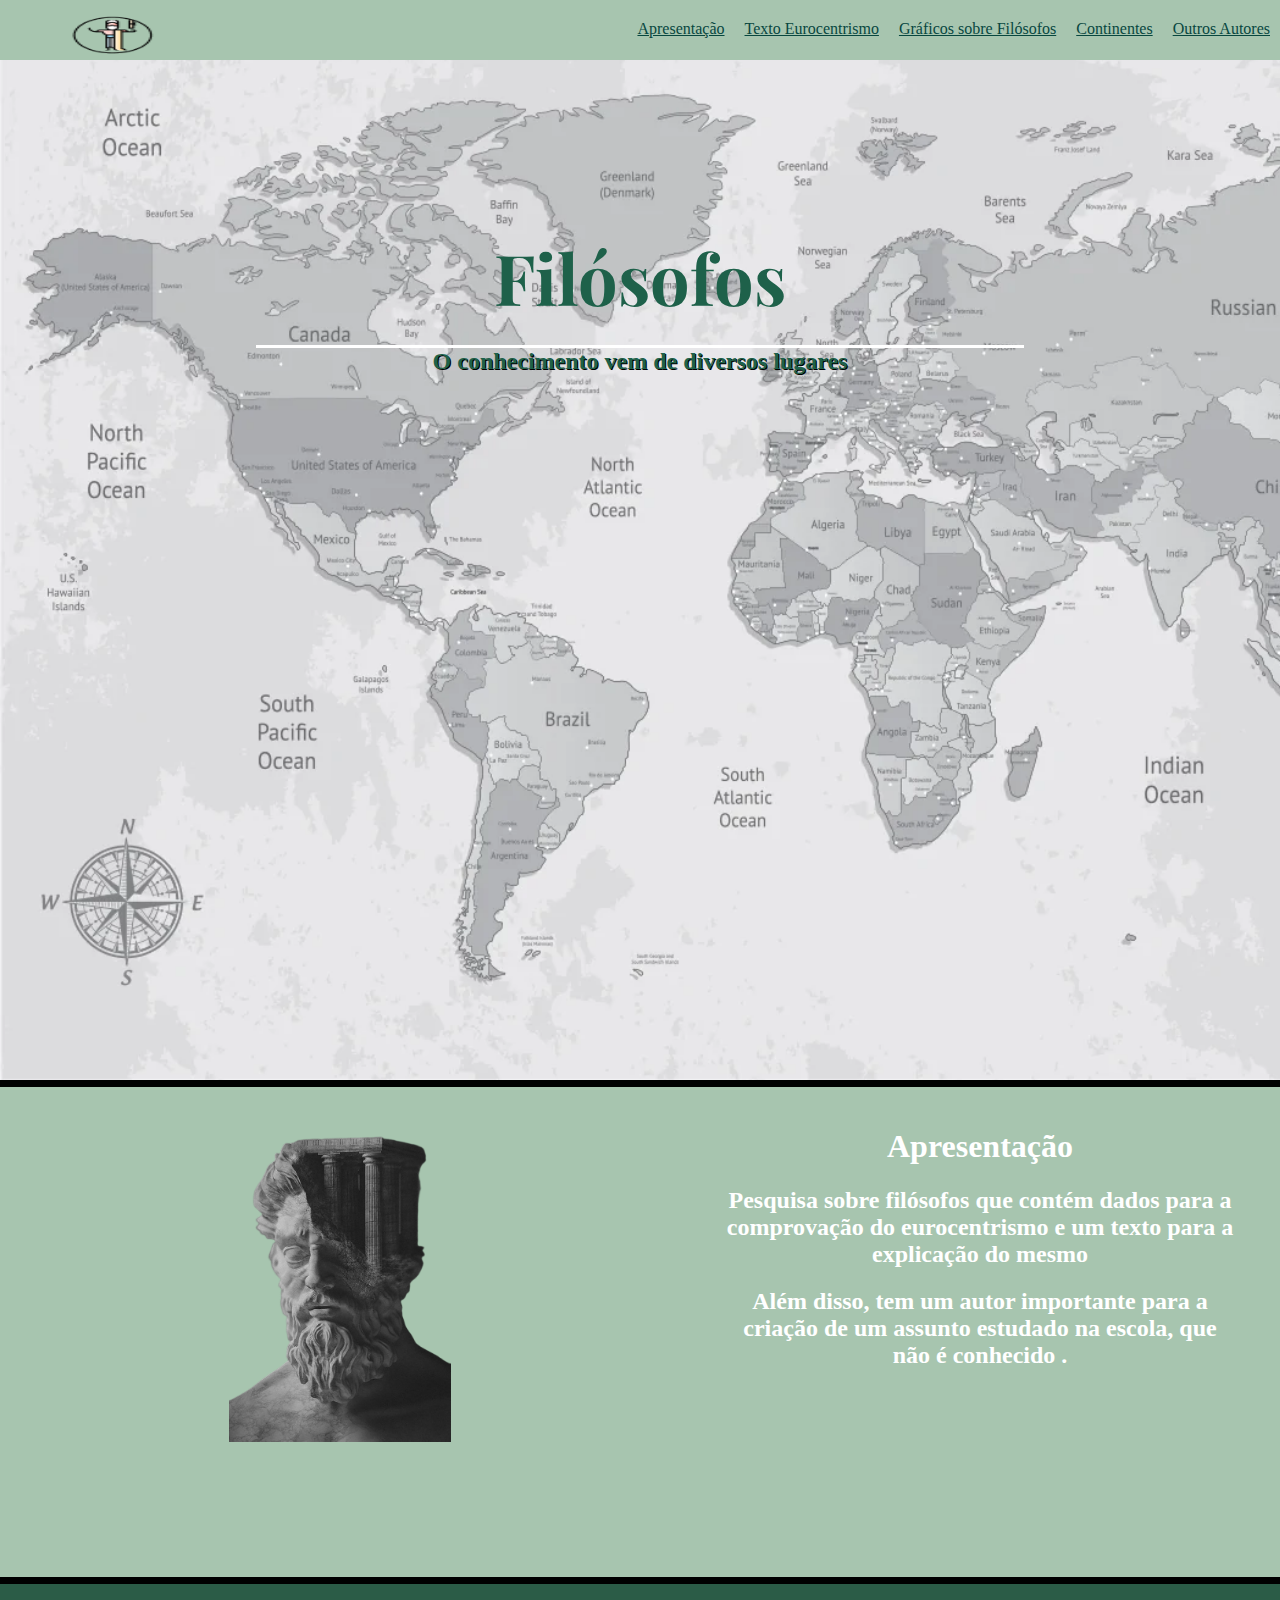
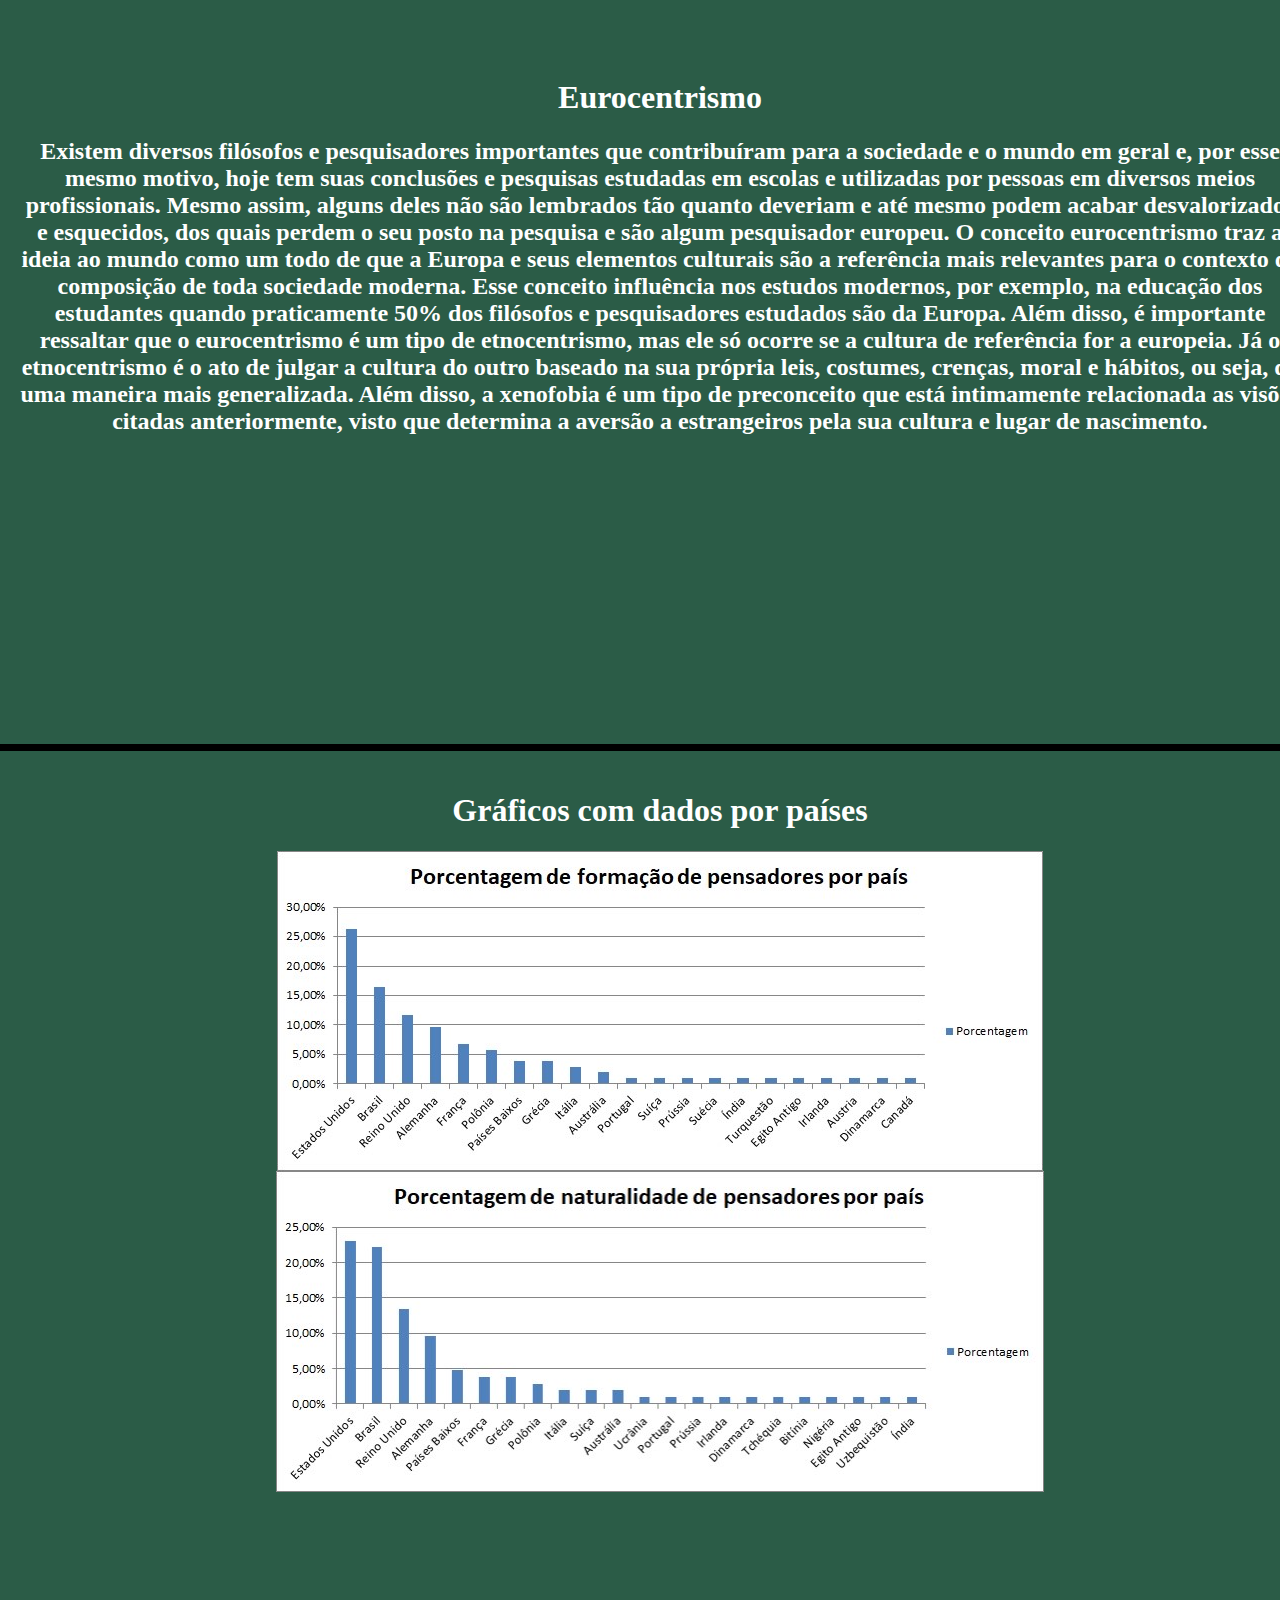
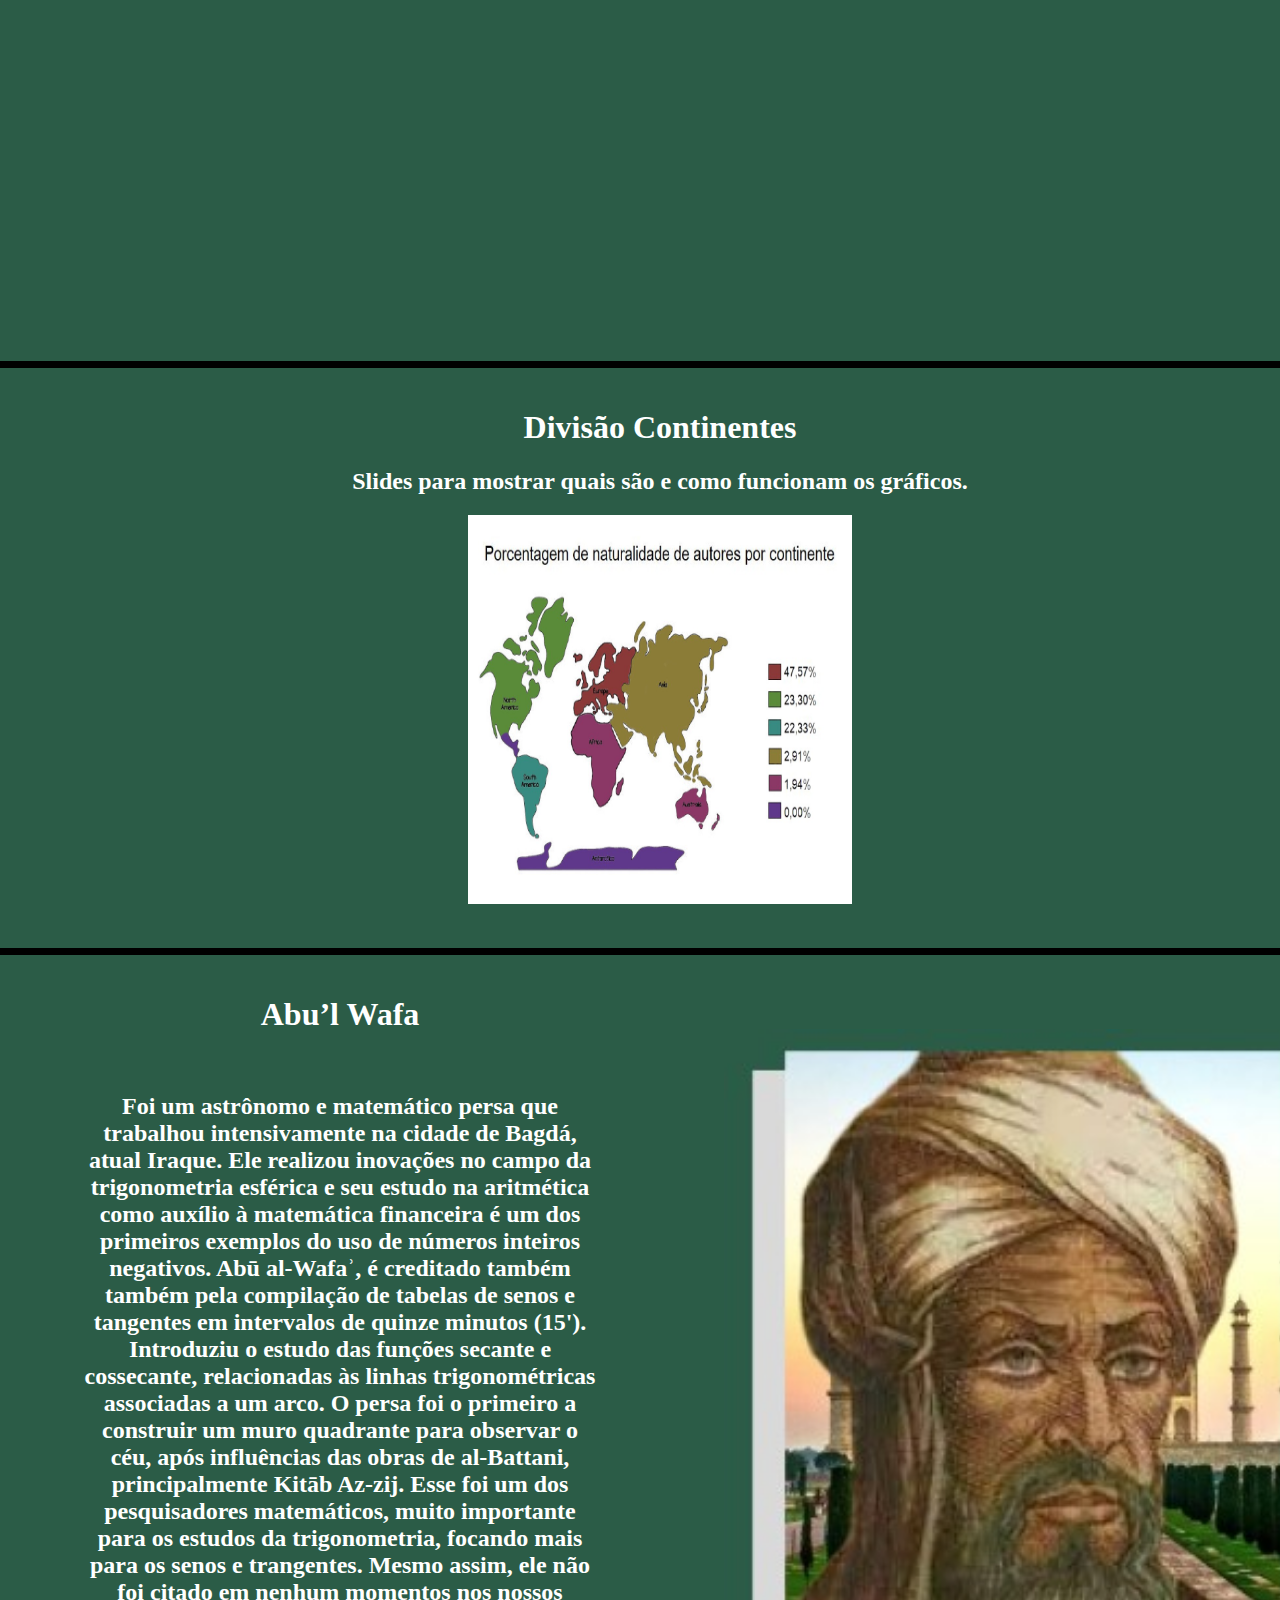
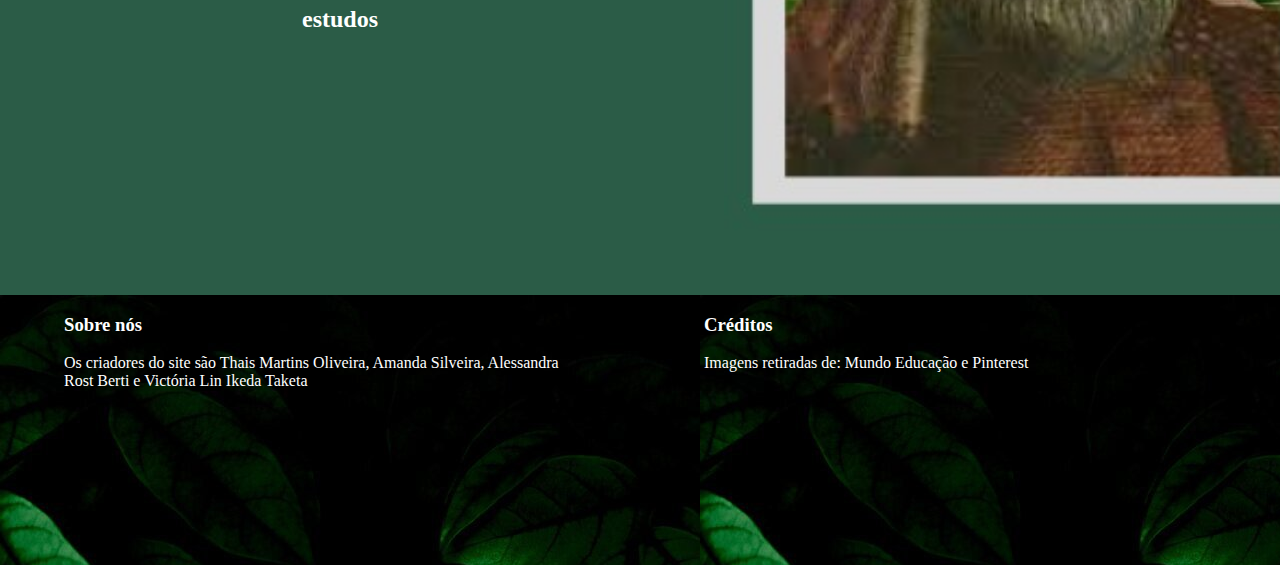
<file: index.html>
<html>
    <head>
        <title>Super Filosofos</title>
        <link rel="stylesheet" href="site.css">
        <meta name="viewport" content="width:device-width, initial-scale=1.0">
    </head>
    <body>
        <header>
            <div id="logodiv">
            <img id="logo" src="imagens/miniaries.jpg" height="80%" width="80%" alt="logo top"> </img>
            </div>
            
            <ul id="menu">
                <li><a href="#projeto" style="color: #08473f;">Apresentação</h1></a></li>
                <li><a href="#selecao" style="color: #08473f;">Texto Eurocentrismo</a></li>
                <li><a href="#ecopontos" style="color: #08473f;">Gráficos sobre Filósofos</a></li>
                <li><a href="#graficos" style="color: #08473f;">Continentes</a></li>
                <li><a href="#sobre" style="color: #08473f;">Outros Autores</a></li>
            

            </ul>
            </header>
        
        <div id="imagem_fundo">
            <h1 id="titulo">Filósofos</h1>
            <h2 id="subtitulo">O conhecimento vem de diversos lugares</h2>
        </div>
        <section id="projeto" class="destaque">
            <div class="coluna dois">
                <img src="imagens/Aristoteles.jpg" style="height: 335px;"></iframe>
            </div>
            
           
            <div class="coluna dois">
                <h1 class="centralizado" style="color: white;">Apresentação</h1>
                <p class="justificado"><h2 style="color: white;"> Pesquisa sobre filósofos que contém dados para a comprovação do eurocentrismo e um texto para a explicação do mesmo</h2></p>
                <p class="justificado"><h2 style="color: white;"> Além disso, tem um autor importante para a criação de um assunto estudado na escola, que não é conhecido .</h2></p>
            </div>
        
        </section>

        <section id="ecopontos" class="destaque2">
            
            <br> <br> <br> <h1 class="centralizado" style="color: white;">Eurocentrismo</h1>
            <p class="centralizado"> <h2 style="color: white;">Existem diversos filósofos e pesquisadores importantes que contribuíram para a sociedade e o mundo em geral e, por esse mesmo motivo, hoje tem suas conclusões e pesquisas estudadas em escolas e utilizadas por pessoas em diversos meios profissionais. Mesmo assim, alguns deles não são lembrados tão quanto deveriam e até mesmo podem acabar desvalorizados e esquecidos, dos quais perdem o seu posto na pesquisa e são algum pesquisador europeu. 
                O conceito eurocentrismo traz a ideia ao mundo como um todo de que a Europa e seus elementos culturais são a referência mais relevantes para o contexto de composição de toda sociedade moderna. Esse conceito influência nos estudos modernos, por exemplo, na educação dos estudantes quando praticamente 50% dos filósofos e pesquisadores estudados são da Europa. 
                Além disso, é importante ressaltar que o eurocentrismo é um tipo de etnocentrismo, mas ele só ocorre se a cultura de referência for a europeia. Já o etnocentrismo é o ato de julgar a cultura do outro baseado na sua própria leis, costumes, crenças, moral e hábitos, ou seja, de uma maneira mais generalizada. Além disso, a xenofobia é um tipo de preconceito que está intimamente relacionada as visões citadas anteriormente, visto que determina a aversão a estrangeiros pela sua cultura e lugar de nascimento. </h2></p>
            
        
        </section>

        <section id="selecao" class="destaque3">
           
            <h1 class="centralizado" style="color: white;">Gráficos com dados por países</h1>
            
                <img src="imagens/formpa.jpg"> <img src="imagens/natupa.jpg">

           </div>
                     

        </section>
        

        <section id="graficos" class="destaque6">
            <h1 style="color: white;">Divisão Continentes</h1>
                <h2 style="color: white;">Slides para mostrar quais são e como funcionam os gráficos.</h2>

            <img width="30%" height="72%" src="imagens/natucont.jpg">
        </section>

        <section id="sobre" class="destaque5">
            <div class="coluna dois">
                <h1 style="color: white;">Abu’l Wafa</h1>
                <br><p><h2 style="color: white;"> Foi um astrônomo e matemático persa que trabalhou intensivamente na cidade de Bagdá, atual Iraque. Ele realizou inovações no campo da trigonometria esférica e seu estudo na aritmética como auxílio à matemática financeira é um dos primeiros exemplos do uso de números inteiros negativos.
                    Abū al-Wafaʾ, é creditado também também pela compilação de tabelas de senos e tangentes em intervalos de quinze minutos (15'). Introduziu o estudo das funções secante e cossecante, relacionadas às linhas trigonométricas associadas a um arco. O persa foi o primeiro a construir um muro quadrante para observar o céu, após influências das obras de al-Battani, principalmente Kitāb Az-zij.
                    Esse foi um dos pesquisadores matemáticos, muito importante para os estudos da trigonometria, focando mais para os senos e trangentes. Mesmo assim, ele não foi citado em nenhum momentos nos nossos estudos </h2></p>
                
            </div>
            <div class="coluna dois">
            <br> <br> <br> <img height="90%" src="imagens/abul.jpg" alt="otimo filosofo" />
                
            </div>
        </section>


        <footer>
            <div class="coluna dois">
                <h3>Sobre nós</h3>
                <p> Os criadores do site são Thais Martins Oliveira, Amanda Silveira, Alessandra Rost Berti e Victória Lin Ikeda Taketa</p>
            </div>
            <div class="coluna dois">
                <h3>Créditos</h3>
                <p>Imagens retiradas de: Mundo Educação e Pinterest</p>
            </div>
        </footer>
    </body>
</html>
</file>
<file: site.css>
@import url('https://fonts.googleapis.com/css2?family=Anton&display=swap');

@import url('https://fonts.googleapis.com/css2?family=Playfair+Display:ital,wght@0,400;1,500&family=Rowdies:wght@300;400&display=swap');



html, body {
    margin: 0;
    padding: 0;
}
header {
    background-color: #A7C5AF;
    color: white;
    height: 60px;
    width: 100%;
    position: fixed;
    z-index: 10;
}
#logo {
    width: 96px;
    position: absolute;
    top: 10px;
    margin-left: 5%;   

}


#menu {
    float: right;
    margin-right: 5%;
    list-style: none;
    margin: 0;

}

li {
    float: left;
    padding: 20 10 20 10;
}
li:hover {
    background-color: #2295be;
}
#imagem_fundo {
    background: url(imagens/mapa.jpg) ;
    height: 120%;
    text-align: center;
    background-size: cover;
}


#titulo {
    color: rgb(30, 97, 74);
    padding-top: 20%;
    font-size: 70px;
    line-height: 0.6;
    -font-family: 'Anton', sans-serif;
    font-family: 'Playfair Display', serif;

    
}
#subtitulo {
    color: rgb(30, 97, 74);
    margin-left: 20%;
    margin-right: 20%;
    border-top: 3px solid white;
    text-shadow: 1px 1px  black;
}
#acao {
    color: white;
    border: 1px white solid;
    padding: 10px 20px 10px 20px ;
}
.icone {
    width: 51px;
}
section {
    padding: 20px;
    float: left;
}

.section2 {
    float: right;
}

.destaque {
    background-color: #A7C5AF ;
    height: 50%;
    width: 100%;
    text-align: center;
    background-size: cover;
    border-top: 7px solid rgb(0, 0, 0);
}

.destaque3 {
    background-color: #2b5c47 ;
    height: 130%;
    width: 100%;
    text-align: center;
    background-size: cover;
    border-top: 7px solid rgb(0, 0, 0);
}

.destaque2 {
    background-color: #2b5c47 ;
    height: 80%;
    width: 100%;
    text-align: center;
    background-size: cover;
    border-top: 7px solid rgb(0, 0, 0);
}

.destaque5 {
    background-color: #2b5c47;
    height: 100%;
    width: 100%;
    text-align: center;
    background-size: cover;
    border-top: 7px solid rgb(0, 0, 0);
}

.destaque6 {
    background-color: #2b5c47;
    height: 60%;
    width: 100%;
    text-align: center;
    background-size: cover;
    border-top: 7px solid rgb(0, 0, 0);
}

.destaque7 {
    background-color: #2b5c47 ;
    height: 60%;
    width: 100%;
    text-align: center;
    background-size: cover;
    border-top: 3px solid rgb(0, 0, 0);
}

.imgeco {
    width: 90%;
    height: 30%;
}

.coluna {
    float: left;
    padding: 0 5%;
    position: relative;
}
.dois {
    width: 40%;
}
.quatro {
    width: 15%;
}
.tres {
    width: 29%;
    padding: 0 2%;
}

.justificado {
    text-align: justify;
}
.centralizado {
    text-align: center;
}

footer {
    background: url(imagens/green.jpg) ;
    float: left;
    width: 100%;
    height: 30%;
    color: white;
}

@media all and (max-width: 768px) {
   #menu {
       visibility: hidden;
   } 
   .coluna, .dois, .tres, .quatro {
        display: block;   
        width: 80%;
        padding: 0;
        margin: 10px auto;
        float: none;
   }
   #logodiv {
       width: 100%;
       position: relative;
       text-align: center;
       padding: 0px;
       
   }
   #logo {
       margin-left: 0px;
       transform: translateX(-50%);
   }

}
</file>
